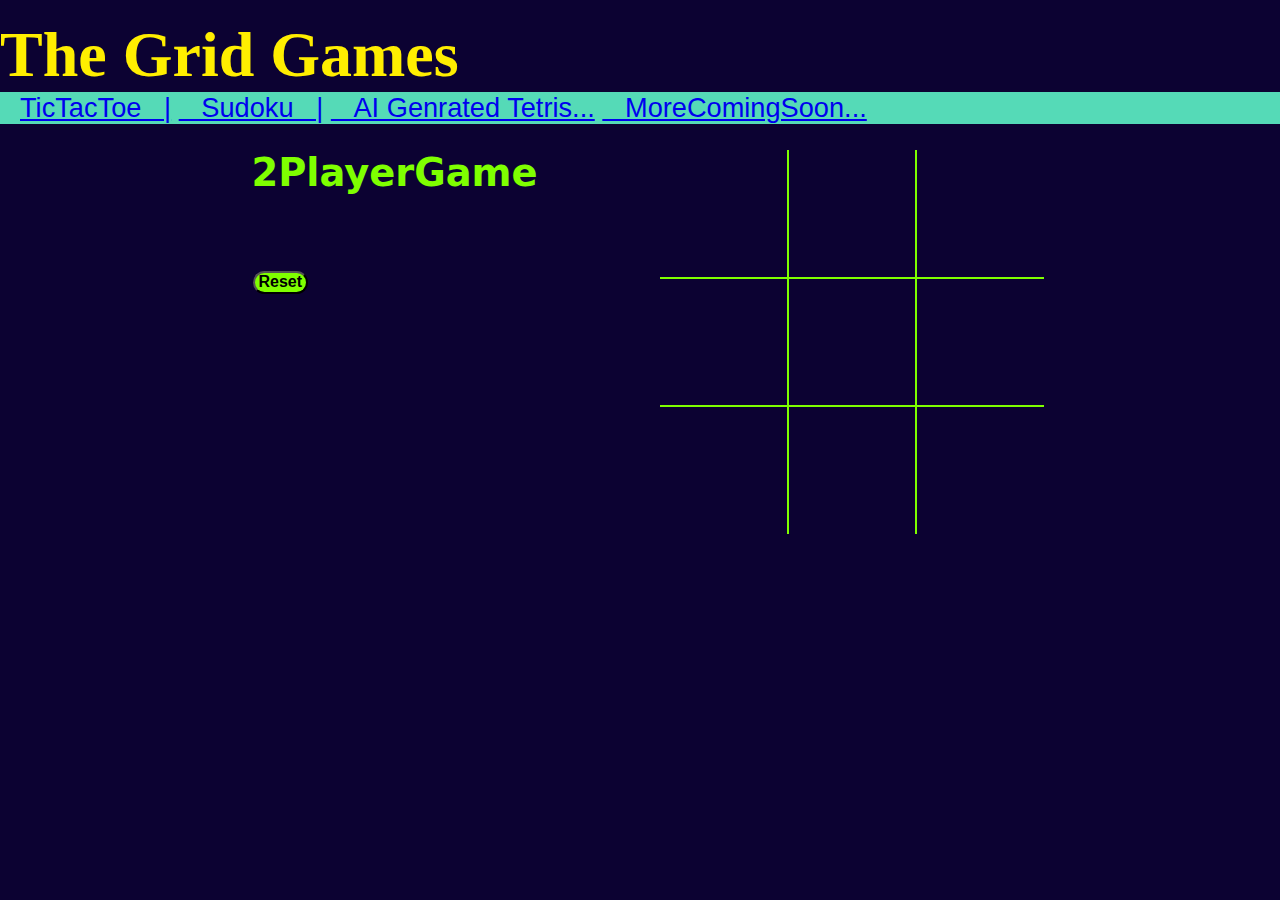
<file: index.html>
<!DOCTYPE html>
<html lang="en">
<head>
    <meta charset="UTF-8">
    <meta http-equiv="X-UA-Compatible" content="IE=edge">
    <meta name="viewport" content="width=device-width, initial-scale=1.0">
    <title>
     TicTacToe
    </title>
    <link rel="stylesheet" href="style.css">
</head>
<body><br>
    <h1>The Grid Games</h1>
    <nav>
        <ul>
     <li style="display:inline"><a href="index.html">TicTacToe&nbsp;&nbsp; |</a></li>
     <li style="display:inline"><a href="index2.html">&nbsp;&nbsp;&nbsp;Sudoku&nbsp;&nbsp; |</a></li>
     <li style="display:inline"><a href="tetris.html">&nbsp;&nbsp;&nbsp;AI Genrated Tetris...</a></li>
     <li style="display:inline"><a href="soon.html">&nbsp;&nbsp;&nbsp;MoreComingSoon...</a></li>
     </ul>
    </nav>
 <div class="gamecontainer">
    <div class="gameInfo"><h2>2PlayerGame&nbsp;&nbsp;&nbsp;&nbsp;&nbsp;&nbsp;&nbsp;&nbsp;</h2>    
        <div>
            <span class="playerTurn">&nbsp;</span>
            <button id="reset">Reset</button>
        </div>
        <div class="imgWin">
            <img src="fireworks.gif" alt="winner gif" >
        </div>
    </div>
  <div class="container">
    <div class="box bt-0 bl-0"><span class="boxtext"></span></div>
    <div class="box bt-0"><span class="boxtext"></span></div>
    <div class="box bt-0 br-0"><span class="boxtext"></span></div>
    <div class="box bl-0"><span class="boxtext"></span></div>
    <div class="box"><span class="boxtext"></span></div>
    <div class="box br-0"><span class="boxtext"></span></div>
    <div class="box bb-0 bl-0"><span class="boxtext"></span></div>
    <div class="box bb-0"><span class="boxtext"></span></div>
    <div class="box bb-0 br-0"><span class="boxtext"></span></div>
  </div>
 </div>
    <script src="script.js"></script>
</body>
</html>
</file>
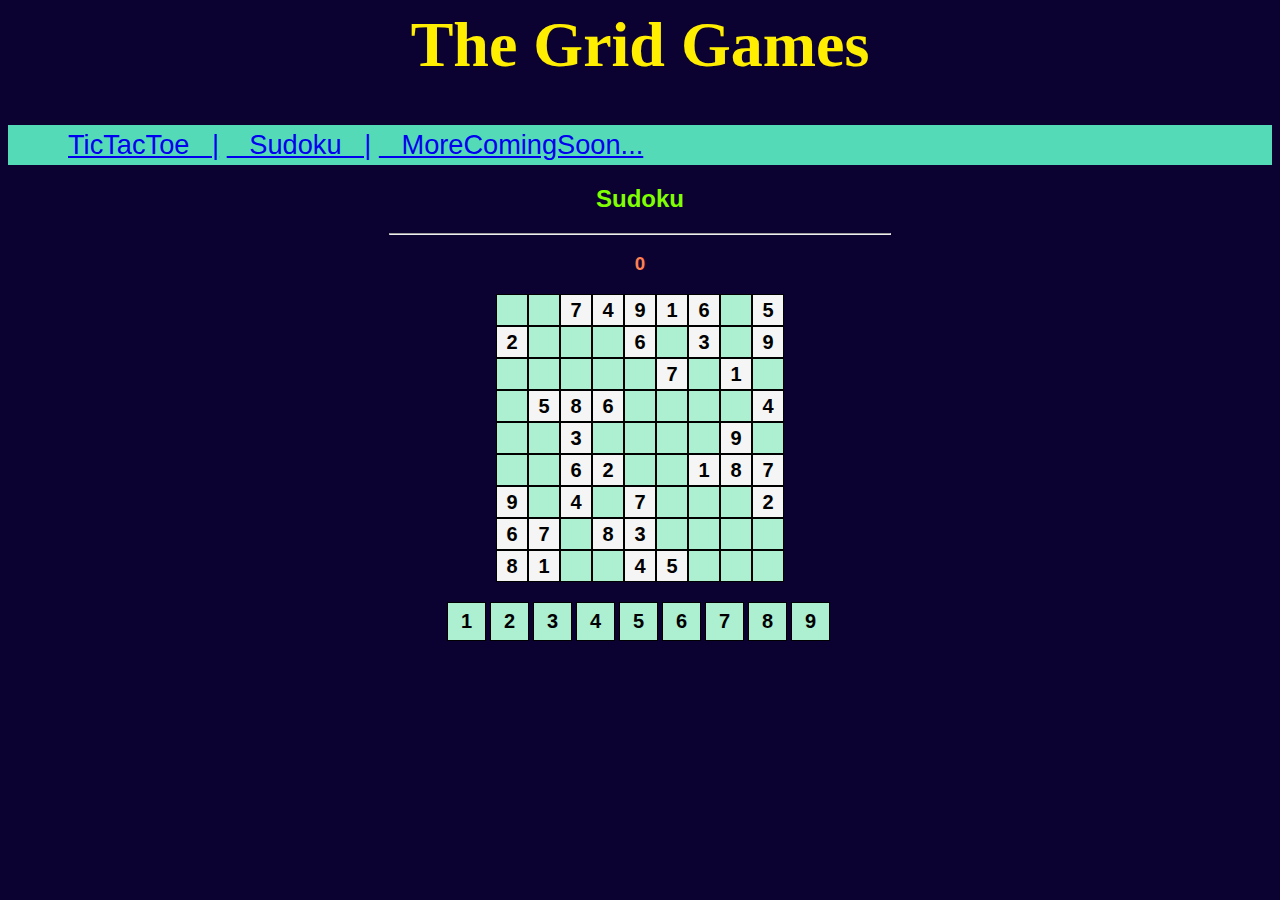
<file: index2.html>
<html>
    <head>
        <meta charset="UTF-8">
        <meta name="viewport" content="width=device-width initial-scale=1.0 user-scalable=no">
        <title>Sudoku</title>

        <link rel="stylesheet" href="sudoku.css">
        <script src="sudoku.js"></script>
    </head>

    <body>
        <h1>The Grid Games</h1>
    <nav>
        <ul>
     <li style="display:inline"><a href="index.html">TicTacToe&nbsp;&nbsp; |</a></li>
     <li style="display:inline"><a href="index2.html">&nbsp;&nbsp;&nbsp;Sudoku&nbsp;&nbsp; |</a></li>
     <li style="display:inline"><a href="soon.html">&nbsp;&nbsp;&nbsp;MoreComingSoon...</a></li>
     </ul>
    </nav>
        <h2 class="title">Sudoku</h2>
        <hr>
        <h3 id="errors">0</h3>

        <!-- 9x9 board -->
        <div id="board"></div>
        <br>
        <div id="digits">
        </div>

    </body>


</html>
</file>
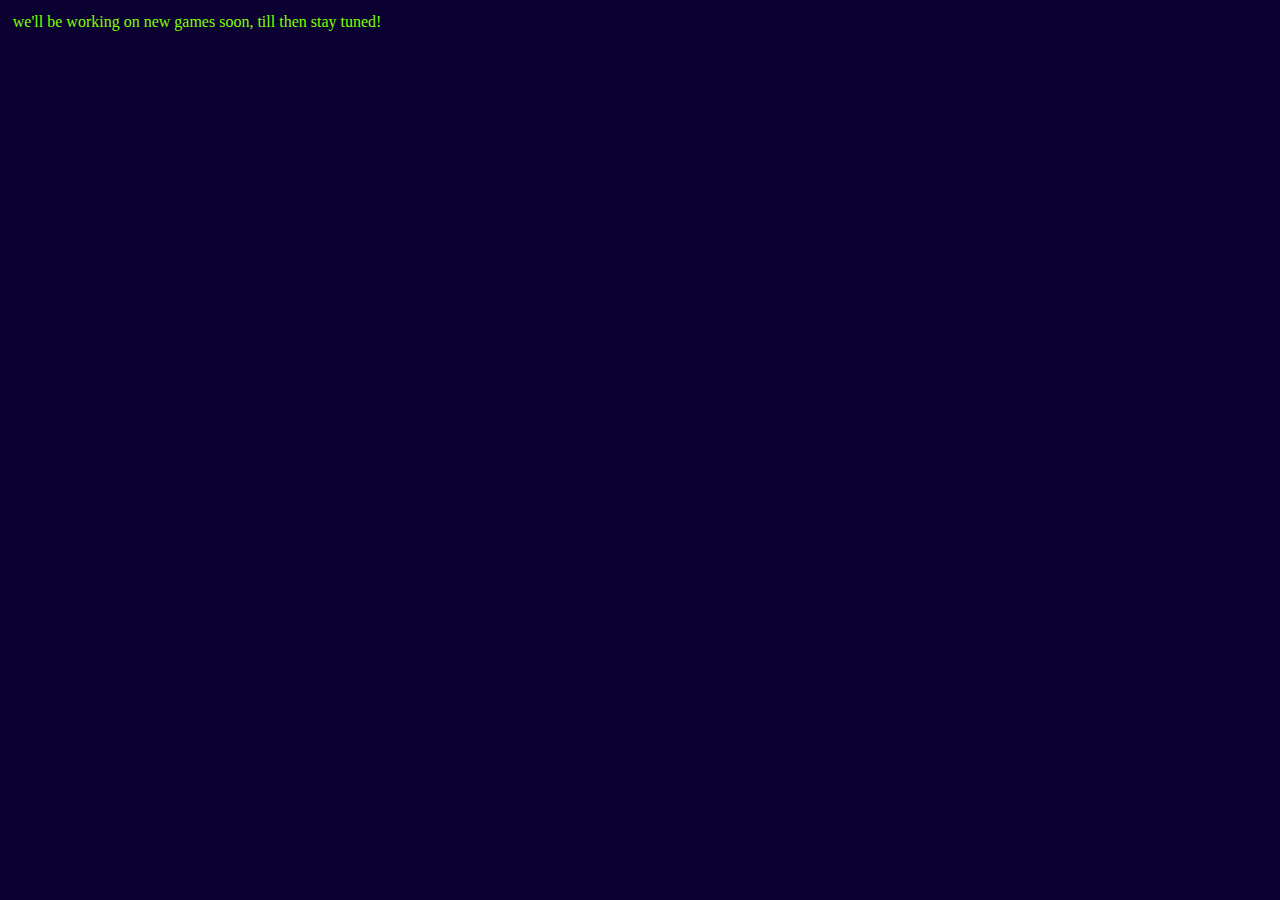
<file: soon.html>
<!DOCTYPE html>
<html lang="en">
<head>
    <meta charset="UTF-8">
    <meta http-equiv="X-UA-Compatible" content="IE=edge">
    <meta name="viewport" content="width=device-width, initial-scale=1.0">
    <title>Document</title>
    <link rel="stylesheet" href="style.css">
</head>
<body>
 <p>we'll be working on new games soon, till then stay tuned!</p>
</body>
</html>
</file>
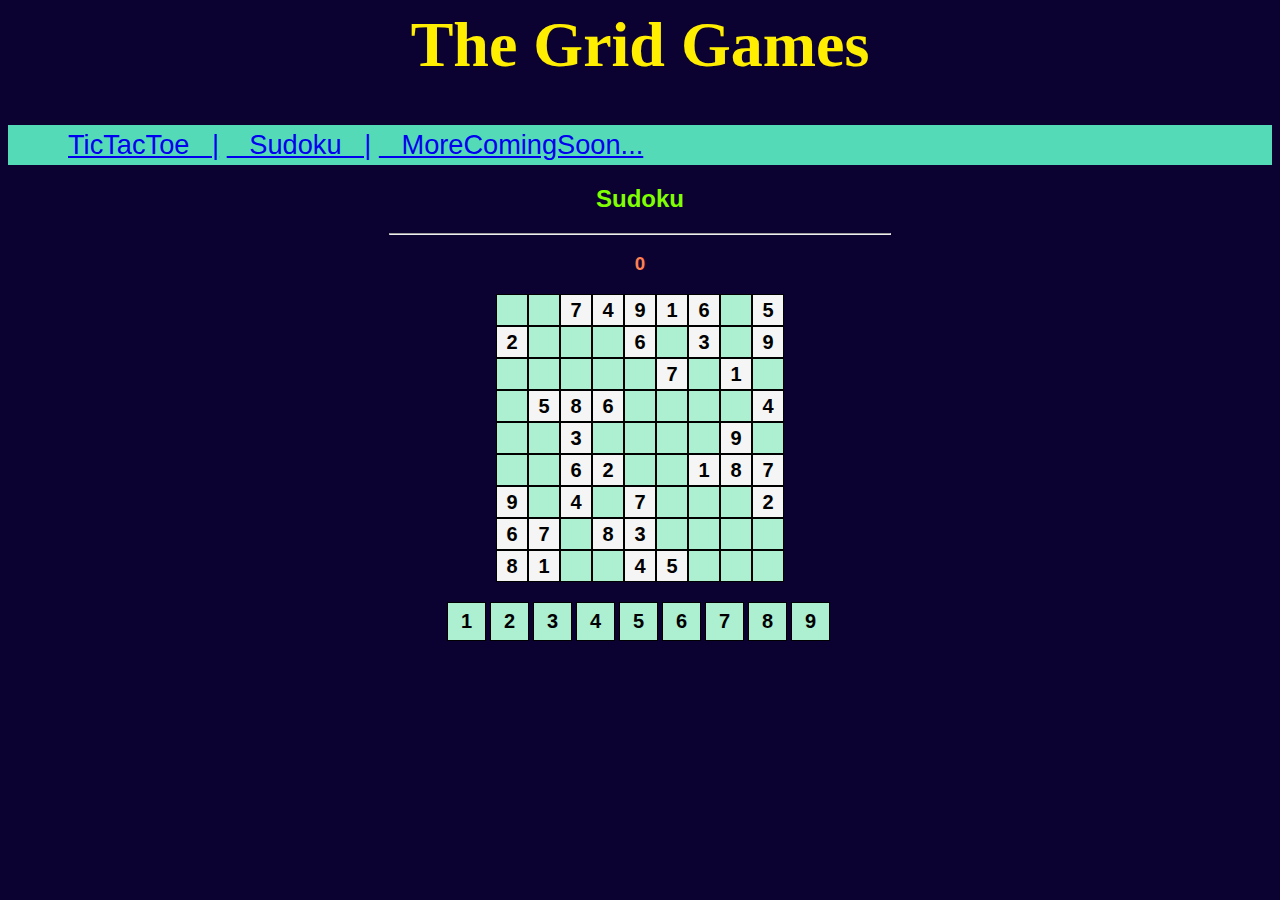
<file: sudoku.html>
<html>
    <head>
        <meta charset="UTF-8">
        <meta name="viewport" content="width=device-width initial-scale=1.0 user-scalable=no">
        <title>Sudoku</title>

        <link rel="stylesheet" href="sudoku.css">
        <script src="sudoku.js"></script>
    </head>

    <body>
        <h1>The Grid Games</h1>
    <nav>
        <ul>
     <li style="display:inline"><a href="index.html">TicTacToe&nbsp;&nbsp; |</a></li>
     <li style="display:inline"><a href="index2.html">&nbsp;&nbsp;&nbsp;Sudoku&nbsp;&nbsp; |</a></li>
     <li style="display:inline"><a href="soon.html">&nbsp;&nbsp;&nbsp;MoreComingSoon...</a></li>
     </ul>
    </nav>
        <h2 class="title">Sudoku</h2>
        <hr>
        <h3 id="errors">0</h3>

        <!-- 9x9 board -->
        <div id="board"></div>
        <br>
        <div id="digits">
        </div>

    </body>


</html>
</file>
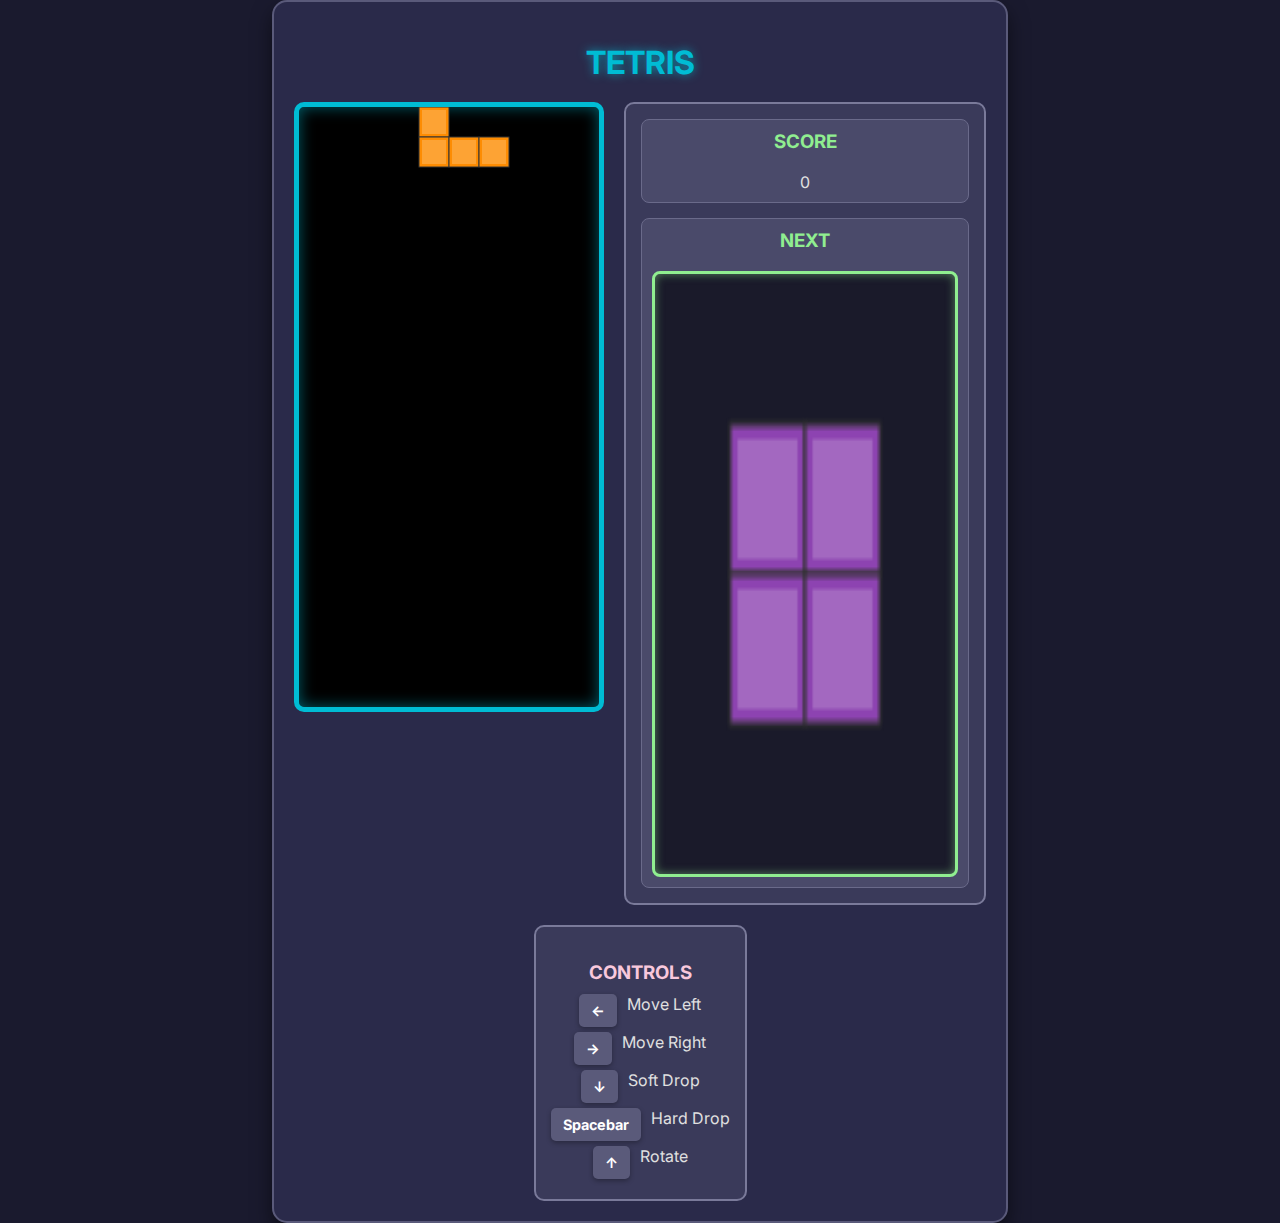
<file: tetris.html>
<!DOCTYPE html>
<html lang="en">
<head>
    <meta charset="UTF-8">
    <meta name="viewport" content="width=device-width, initial-scale=1.0">
    <title>Tetris Game</title>
    <style>
        @import url('https://fonts.googleapis.com/css2?family=Inter:wght@400;700&display=swap');

        body {
            font-family: 'Inter', sans-serif;
            display: flex;
            justify-content: center;
            align-items: center;
            min-height: 100vh;
            background-color: #1a1a2e; /* Dark background */
            color: #e0e0e0;
            margin: 0;
            overflow: hidden; /* Prevent scrollbars */
        }

        .game-container {
            display: flex;
            flex-direction: column;
            align-items: center;
            background-color: #2a2a4a; /* Slightly lighter background for the container */
            padding: 20px;
            border-radius: 15px;
            box-shadow: 0 10px 20px rgba(0, 0, 0, 0.5);
            border: 2px solid #5a5a7a;
            max-width: 90%; /* Responsive width */
        }

        h1 {
            color: #00bcd4; /* Cyan-like color */
            margin-bottom: 20px;
            text-shadow: 0 0 10px rgba(0, 188, 212, 0.7);
        }

        .game-area {
            display: flex;
            gap: 20px;
            flex-wrap: wrap; /* Allow wrapping on smaller screens */
            justify-content: center;
            align-items: flex-start;
        }

        canvas {
            background-color: #000;
            border: 5px solid #00bcd4;
            display: block;
            border-radius: 10px;
            box-shadow: inset 0 0 15px rgba(0, 188, 212, 0.5);
            image-rendering: crisp-edges; /* For pixel art look */
            image-rendering: -moz-crisp-edges;
            image-rendering: -webkit-optimize-contrast;
            width: 300px; /* Base width */
            height: 600px; /* Base height (20 rows * 30px per block) */
        }

        .game-info {
            display: flex;
            flex-direction: column;
            gap: 15px;
            background-color: #3a3a5a;
            padding: 15px;
            border-radius: 10px;
            border: 2px solid #7a7a9a;
            min-width: 150px;
            align-items: center;
            text-align: center;
        }

        .info-box {
            background-color: #4a4a6a;
            padding: 10px;
            border-radius: 8px;
            width: 100%;
            box-sizing: border-box;
            border: 1px solid #6a6a8a;
        }

        .info-box h3 {
            margin-top: 0;
            color: #90ee90; /* Light green */
        }

        #nextPieceCanvas {
            background-color: #1a1a2a;
            border: 3px solid #90ee90;
            border-radius: 8px;
            box-shadow: inset 0 0 10px rgba(144, 238, 144, 0.5);
        }

        .controls {
            margin-top: 20px;
            background-color: #3a3a5a;
            padding: 15px;
            border-radius: 10px;
            border: 2px solid #7a7a9a;
            text-align: center;
        }

        .controls h3 {
            color: #f8c8dc; /* Light pink */
            margin-bottom: 10px;
        }

        .control-row {
            display: flex;
            justify-content: center;
            gap: 10px;
            margin-bottom: 5px;
        }

        .key {
            background-color: #5a5a7a;
            color: #fff;
            padding: 8px 12px;
            border-radius: 5px;
            font-weight: bold;
            font-size: 0.9em;
            box-shadow: 0 2px 5px rgba(0, 0, 0, 0.3);
        }

        .game-over-overlay {
            position: absolute;
            top: 0;
            left: 0;
            width: 100%;
            height: 100%;
            background-color: rgba(0, 0, 0, 0.8);
            display: flex;
            justify-content: center;
            align-items: center;
            z-index: 10;
            flex-direction: column;
            gap: 20px;
            text-align: center;
        }

        .game-over-message {
            color: #ff4500; /* Orange-red */
            font-size: 3em;
            font-weight: bold;
            text-shadow: 0 0 15px rgba(255, 69, 0, 0.8);
        }

        .restart-button {
            background-color: #00bcd4;
            color: white;
            padding: 15px 30px;
            border: none;
            border-radius: 8px;
            font-size: 1.2em;
            cursor: pointer;
            transition: background-color 0.3s ease, transform 0.2s ease, box-shadow 0.3s ease;
            box-shadow: 0 5px 10px rgba(0, 188, 212, 0.4);
        }

        .restart-button:hover {
            background-color: #0097a7;
            transform: translateY(-2px);
            box-shadow: 0 7px 12px rgba(0, 188, 212, 0.6);
        }

        .restart-button:active {
            transform: translateY(0);
            box-shadow: 0 3px 8px rgba(0, 188, 212, 0.4);
        }

        @media (max-width: 768px) {
            .game-area {
                flex-direction: column;
                align-items: center;
            }

            canvas {
                width: 240px; /* Smaller board for mobile */
                height: 480px; /* 20 rows * 24px */
            }

            .game-info {
                width: 90%;
                margin-top: 20px;
            }

            h1 {
                font-size: 1.8em;
            }

            .game-over-message {
                font-size: 2em;
            }

            .restart-button {
                padding: 10px 20px;
                font-size: 1em;
            }
        }
    </style>
</head>
<body>
    <div class="game-container">
        <h1>TETRIS</h1>
        <div class="game-area">
            <canvas id="tetrisCanvas" width="300" height="600"></canvas>
            <div class="game-info">
                <div class="info-box">
                    <h3>SCORE</h3>
                    <div id="score">0</div>
                </div>
                <div class="info-box">
                    <h3>NEXT</h3>
                    <canvas id="nextPieceCanvas" width="120" height="120"></canvas>
                </div>
            </div>
        </div>
        <div class="controls">
            <h3>CONTROLS</h3>
            <div class="control-row">
                <span class="key">←</span>
                <span>Move Left</span>
            </div>
            <div class="control-row">
                <span class="key">→</span>
                <span>Move Right</span>
            </div>
            <div class="control-row">
                <span class="key">↓</span>
                <span>Soft Drop</span>
            </div>
            <div class="control-row">
                <span class="key">Spacebar</span>
                <span>Hard Drop</span>
            </div>
            <div class="control-row">
                <span class="key">↑</span>
                <span>Rotate</span>
            </div>
        </div>
    </div>

    <script>
        // Get the main game canvas and its context
        const canvas = document.getElementById('tetrisCanvas');
        const ctx = canvas.getContext('2d');

        // Get the next piece canvas and its context
        const nextPieceCanvas = document.getElementById('nextPieceCanvas');
        const nextCtx = nextPieceCanvas.getContext('2d');

        // Get the score display element
        const scoreElement = document.getElementById('score');

        // Define game constants
        const COLS = 10; // Number of columns on the board
        const ROWS = 20; // Number of rows on the board
        const BLOCK_SIZE = 30; // Size of each block in pixels

        // Colors for different tetrominoes
        const COLORS = [
            null, // 0 - Empty
            '#00bcd4', // 1 - I (Cyan)
            '#fd8c02', // 2 - O (Orange)
            '#f7a602', // 3 - T (Yellow-Orange)
            '#8d43b1', // 4 - S (Purple)
            '#eb402f', // 5 - Z (Red)
            '#007bff', // 6 - J (Blue)
            '#27ae60', // 7 - L (Green)
        ];

        // Tetromino shapes (matrices)
        const TETROMINOES = {
            'I': [[0,0,0,0], [1,1,1,1], [0,0,0,0], [0,0,0,0]],
            'J': [[2,0,0], [2,2,2], [0,0,0]],
            'L': [[0,0,3], [3,3,3], [0,0,0]],
            'O': [[4,4], [4,4]],
            'S': [[0,5,5], [5,5,0], [0,0,0]],
            'T': [[0,6,0], [6,6,6], [0,0,0]],
            'Z': [[7,7,0], [0,7,7], [0,0,0]]
        };

        let board = []; // The game board
        let currentPiece; // The currently falling piece
        let nextPiece; // The next piece to fall
        let score = 0; // Player's score
        let gameOver = false; // Game over flag
        let dropInterval; // Interval for piece dropping
        let lastDropTime = 0; // Timestamp of the last drop
        let dropSpeed = 1000; // Time in ms before piece drops automatically

        // --- Game Initialization ---

        /**
         * Initializes the game board with empty cells.
         */
        function initBoard() {
            for (let row = 0; row < ROWS; row++) {
                board[row] = [];
                for (let col = 0; col < COLS; col++) {
                    board[row][col] = 0; // 0 represents an empty cell
                }
            }
        }

        /**
         * Generates a random tetromino.
         * @returns {Object} An object representing the new piece.
         */
        function generatePiece() {
            const pieceTypes = Object.keys(TETROMINOES);
            const randomType = pieceTypes[Math.floor(Math.random() * pieceTypes.length)];
            const matrix = TETROMINOES[randomType];
            const colorId = Object.keys(TETROMINOES).indexOf(randomType) + 1; // Get color ID based on index

            return {
                matrix: matrix,
                x: Math.floor(COLS / 2) - Math.floor(matrix[0].length / 2), // Start in the middle
                y: 0, // Start at the top
                color: COLORS[colorId],
                colorId: colorId // Store color ID for board
            };
        }

        /**
         * Spawns a new piece, setting currentPiece and nextPiece.
         * Checks for game over condition.
         */
        function spawnPiece() {
            if (!nextPiece) {
                nextPiece = generatePiece();
            }
            currentPiece = nextPiece;
            nextPiece = generatePiece();
            drawNextPiece(); // Update the next piece display

            // Check for game over immediately after spawning
            if (checkCollision(0, 0, currentPiece.matrix)) {
                gameOver = true;
                showGameOverScreen();
            }
        }

        // --- Drawing Functions ---

        /**
         * Draws a single block on the canvas.
         * @param {number} x - X coordinate of the block.
         * @param {number} y - Y coordinate of the block.
         * @param {string} color - Color of the block.
         */
        function drawBlock(context, x, y, color) {
            if (color === null) return; // Don't draw empty blocks

            context.fillStyle = color;
            context.fillRect(x * BLOCK_SIZE, y * BLOCK_SIZE, BLOCK_SIZE, BLOCK_SIZE);
            context.strokeStyle = '#333'; // Darker border for depth
            context.lineWidth = 1;
            context.strokeRect(x * BLOCK_SIZE, y * BLOCK_SIZE, BLOCK_SIZE, BLOCK_SIZE);

            // Add a lighter inner square for highlight/shine effect
            context.fillStyle = 'rgba(255, 255, 255, 0.2)';
            context.fillRect(x * BLOCK_SIZE + 3, y * BLOCK_SIZE + 3, BLOCK_SIZE - 6, BLOCK_SIZE - 6);
        }

        /**
         * Draws the entire game board.
         */
        function drawBoard() {
            // Clear the canvas
            ctx.clearRect(0, 0, canvas.width, canvas.height);

            // Draw existing blocks on the board
            for (let row = 0; row < ROWS; row++) {
                for (let col = 0; col < COLS; col++) {
                    if (board[row][col] !== 0) {
                        drawBlock(ctx, col, row, COLORS[board[row][col]]);
                    }
                }
            }

            // Draw the current falling piece
            if (currentPiece && !gameOver) {
                currentPiece.matrix.forEach((row, r) => {
                    row.forEach((value, c) => {
                        if (value !== 0) {
                            drawBlock(ctx, currentPiece.x + c, currentPiece.y + r, currentPiece.color);
                        }
                    });
                });
            }
        }

        /**
         * Draws the next piece on the next piece canvas.
         */
        function drawNextPiece() {
            nextCtx.clearRect(0, 0, nextPieceCanvas.width, nextPieceCanvas.height);
            if (nextPiece) {
                // Center the piece in the preview canvas
                const pieceWidth = nextPiece.matrix[0].length * BLOCK_SIZE;
                const pieceHeight = nextPiece.matrix.length * BLOCK_SIZE;
                const startX = (nextPieceCanvas.width - pieceWidth) / 2;
                const startY = (nextPieceCanvas.height - pieceHeight) / 2;

                nextPiece.matrix.forEach((row, r) => {
                    row.forEach((value, c) => {
                        if (value !== 0) {
                            nextCtx.fillStyle = nextPiece.color;
                            nextCtx.fillRect(startX + c * BLOCK_SIZE, startY + r * BLOCK_SIZE, BLOCK_SIZE, BLOCK_SIZE);
                            nextCtx.strokeStyle = '#333';
                            nextCtx.lineWidth = 1;
                            nextCtx.strokeRect(startX + c * BLOCK_SIZE, startY + r * BLOCK_SIZE, BLOCK_SIZE, BLOCK_SIZE);

                            nextCtx.fillStyle = 'rgba(255, 255, 255, 0.2)';
                            nextCtx.fillRect(startX + c * BLOCK_SIZE + 3, startY + r * BLOCK_SIZE + 3, BLOCK_SIZE - 6, BLOCK_SIZE - 6);
                        }
                    });
                });
            }
        }

        // --- Game Logic ---

        /**
         * Checks for collision with boundaries or existing blocks.
         * @param {number} offsetX - Horizontal offset for collision check.
         * @param {number} offsetY - Vertical offset for collision check.
         * @param {Array<Array<number>>} matrix - The piece matrix to check collision for.
         * @returns {boolean} True if a collision occurs, false otherwise.
         */
        function checkCollision(offsetX, offsetY, matrix) {
            for (let row = 0; row < matrix.length; row++) {
                for (let col = 0; col < matrix[row].length; col++) {
                    if (matrix[row][col] !== 0) {
                        const newX = currentPiece.x + col + offsetX;
                        const newY = currentPiece.y + row + offsetY;

                        // Check board boundaries
                        if (newX < 0 || newX >= COLS || newY >= ROWS) {
                            return true; // Collision with wall or bottom
                        }
                        // Check if hitting an existing block (ignore cells above the top of the board)
                        if (newY >= 0 && board[newY][newX] !== 0) {
                            return true; // Collision with existing block
                        }
                    }
                }
            }
            return false;
        }

        /**
         * Rotates a matrix (tetromino).
         * @param {Array<Array<number>>} matrix - The matrix to rotate.
         * @returns {Array<Array<number>>} The rotated matrix.
         */
        function rotate(matrix) {
            const N = matrix.length - 1;
            const result = matrix.map((row, i) =>
                row.map((val, j) => matrix[N - j][i])
            );
            return result;
        }

        /**
         * Locks the current piece into the board.
         */
        function lockPiece() {
            currentPiece.matrix.forEach((row, r) => {
                row.forEach((value, c) => {
                    if (value !== 0) {
                        // Ensure coordinates are within board bounds (should be due to collision checks)
                        if (currentPiece.y + r >= 0 && currentPiece.y + r < ROWS &&
                            currentPiece.x + c >= 0 && currentPiece.x + c < COLS) {
                            board[currentPiece.y + r][currentPiece.x + c] = currentPiece.colorId;
                        }
                    }
                });
            });
            clearLines(); // Check for and clear full lines
            spawnPiece(); // Spawn a new piece
        }

        /**
         * Clears any completed lines from the board.
         * Updates score.
         */
        function clearLines() {
            let linesCleared = 0;
            for (let row = ROWS - 1; row >= 0; row--) {
                // Check if the current row is full
                if (board[row].every(cell => cell !== 0)) {
                    // Remove the full row
                    board.splice(row, 1);
                    // Add a new empty row at the top
                    board.unshift(Array(COLS).fill(0));
                    linesCleared++;
                    row++; // Recheck the current row as the content has shifted down
                }
            }
            if (linesCleared > 0) {
                updateScore(linesCleared);
            }
        }

        /**
         * Updates the player's score based on lines cleared.
         * @param {number} lines - Number of lines cleared.
         */
        function updateScore(lines) {
            // Basic scoring: 100 for 1 line, 300 for 2, 500 for 3, 800 for 4 (Tetris!)
            const scoreMultiplier = [0, 100, 300, 500, 800];
            score += scoreMultiplier[lines] || 0;
            scoreElement.textContent = score;
        }

        // --- Game Controls ---

        /**
         * Moves the current piece horizontally.
         * @param {number} direction - -1 for left, 1 for right.
         */
        function movePiece(direction) {
            if (gameOver) return;
            if (!checkCollision(direction, 0, currentPiece.matrix)) {
                currentPiece.x += direction;
            }
            drawBoard();
        }

        /**
         * Rotates the current piece.
         */
        function rotatePiece() {
            if (gameOver) return;
            const rotatedMatrix = rotate(currentPiece.matrix);

            // Wall kick logic: try to shift piece if rotation causes collision
            // Simple wall kick for now (more complex systems exist)
            const originalX = currentPiece.x;
            let kick = 0;
            while (checkCollision(kick, 0, rotatedMatrix)) {
                kick = (kick > 0) ? -(kick + 1) : -(kick - 1); // Try left, right, left...
                if (Math.abs(kick) > currentPiece.matrix[0].length) { // Max kick distance
                    kick = 0; // Can't rotate
                    return;
                }
            }
            currentPiece.x += kick;
            currentPiece.matrix = rotatedMatrix;
            drawBoard();
        }

        /**
         * Makes the piece drop one step.
         * Locks if it hits bottom or another block.
         */
        function dropPiece() {
            if (gameOver) return;
            if (!checkCollision(0, 1, currentPiece.matrix)) {
                currentPiece.y++;
            } else {
                lockPiece();
            }
            drawBoard();
        }

        /**
         * Hard drops the piece to the bottom instantly.
         */
        function hardDrop() {
            if (gameOver) return;
            while (!checkCollision(0, 1, currentPiece.matrix)) {
                currentPiece.y++;
                score += 2; // Score for hard drop
            }
            scoreElement.textContent = score;
            lockPiece();
            drawBoard();
        }

        /**
         * Handles keyboard input for game controls.
         * @param {KeyboardEvent} event - The keyboard event.
         */
        function handleKeyPress(event) {
            if (gameOver) {
                // If game over, only allow restart
                if (event.code === 'Enter' || event.code === 'Space') {
                    restartGame();
                }
                return;
            }

            switch (event.code) {
                case 'ArrowLeft':
                    movePiece(-1);
                    break;
                case 'ArrowRight':
                    movePiece(1);
                    break;
                case 'ArrowDown':
                    dropPiece(); // Soft drop
                    score += 1; // Score for soft drop
                    scoreElement.textContent = score;
                    break;
                case 'ArrowUp':
                    rotatePiece();
                    break;
                case 'Space':
                    event.preventDefault(); // Prevent page scrolling
                    hardDrop();
                    break;
                default:
                    break;
            }
        }

        // --- Game Loop ---

        /**
         * The main game animation loop.
         * Drops pieces automatically and updates the board.
         * @param {DOMHighResTimeStamp} currentTime - The current time provided by requestAnimationFrame.
         */
        function gameLoop(currentTime = 0) {
            if (gameOver) return;

            const deltaTime = currentTime - lastDropTime;
            if (deltaTime > dropSpeed) {
                dropPiece();
                lastDropTime = currentTime;
            }

            drawBoard();
            requestAnimationFrame(gameLoop);
        }

        // --- Game State Management ---

        /**
         * Shows the game over screen.
         */
        function showGameOverScreen() {
            const overlay = document.createElement('div');
            overlay.className = 'game-over-overlay';
            overlay.innerHTML = `
                <div class="game-over-message">GAME OVER!</div>
                <button class="restart-button">Restart Game</button>
            `;
            document.body.appendChild(overlay);

            // Add event listener for the restart button
            overlay.querySelector('.restart-button').addEventListener('click', restartGame);
        }

        /**
         * Removes the game over screen.
         */
        function hideGameOverScreen() {
            const overlay = document.querySelector('.game-over-overlay');
            if (overlay) {
                overlay.remove();
            }
        }

        /**
         * Restarts the game.
         */
        function restartGame() {
            hideGameOverScreen();
            gameOver = false;
            score = 0;
            scoreElement.textContent = score;
            initBoard();
            nextPiece = null; // Reset next piece so a new one is generated
            spawnPiece(); // Start with a new piece
            lastDropTime = 0; // Reset timer for immediate first drop
            // Re-start the animation loop (it stops if gameOver is true)
            gameLoop();
        }

        // --- Event Listeners and Initial Call ---
        window.addEventListener('keydown', handleKeyPress);

        // Start the game when the window loads
        window.onload = function() {
            restartGame(); // Use restartGame to initialize everything
        };
    </script>
</body>
</html>
</file>
<file: style.css>
*{
    margin: 0%;
    padding: 0;
 }
 body{
    background-color: rgb(12, 2, 50);
 }
 h1{
    color: rgb(255, 238, 0);
    font-size: 64px;
 }
 p{
    color: chartreuse;
    margin: 1%;
 }
 nav{
    background-color: rgb(85, 218, 183);
    height: 300%;
    font-size: 170%;
    display: flex;
    align-items: center;
    padding: 0 20px;
    font-family: Impact, Haettenschweiler, 'Arial Narrow Bold', sans-serif;
 }
 nav ul{
    list-style-type: square;
}

 .gamecontainer{
  display: flex;
  color: chartreuse;
  justify-content: center;
  margin-top: 2%;
 }
.container{
    display: grid;
    grid-template-rows: repeat(3,10vw);
    grid-template-columns: repeat(3,10vw);
    position: relative;
}
.box{
    border: 1px solid chartreuse;
    display: flex;
    justify-content: center;
    align-items: center;
    font-size: 6vw;
    font-family: 'Franklin Gothic Medium', 'Arial Narrow', Arial, sans-serif;
    cursor: pointer;
}
.box:hover{
    background-color: rgb(122, 173, 186);
}
.gameInfo{
    padding: 0 15px;
    font-family: system-ui, -apple-system, BlinkMacSystemFont, 'Segoe UI', Roboto, Oxygen, Ubuntu, Cantarell, 'Open Sans', 'Helvetica Neue', sans-serif;
    font-size: 2vw;
}
.playerTurn{
    font-size: 5vw;
}
.imgWin img{
    width: 0;
    transition: width 1s ease-in-out;
    position: absolute;
}
.br-0{
    border-right: 0;
}
.bl-0{
    border-left: 0;
}
.bt-0{
    border-top: 0;
}
.bb-0{
    border-bottom: 0;
}
#reset{
    margin: 2px;
    padding: 3px;
    width: 55px;
    height: 23px;
    font-size: medium;
    display: flex;
    align-items: center;
    font-weight: 550;
    background-color: chartreuse;
    border-radius: 46px;
}
</file>
<file: sudoku.css>
@media (min-width:610px) and (max-width: 768px) {
    
    #board {
        width: 80%;
        /* padding-bottom: 80%; */
        
    }

    #digits {
        width: 80%;
       
    }
}



/*
upper updates
*/



body {
    font-family: Arial, Helvetica, sans-serif;
    text-align: center;
    background-color: rgb(12, 2, 50);
}
h1{
    color: rgb(255, 238, 0);
    font-size: 64px;
    font-weight: bold;
    font-family: 'Times New Roman', Times, serif;
 }
.title {
    color: chartreuse;

}
nav{
    background-color: rgb(85, 218, 183);
    height: 40px;
    font-size: 170%;
    display: flex;
    align-items: center;
    padding: 0 20px;
    font-family: Impact, 'Haettenschweiler', 'Arial Narrow Bold', sans-serif;
 }
hr {
    width: 500px;
}

#errors {
    color: coral;
}

#board {
    width: 90%;
    max-width: 288px;
    height: 288px;
    background-color:#ADEFD1FF;

    margin: 0 auto;
    display: flex;
    flex-wrap: wrap;
}

.tile {
    width: 30px; 
    height: 30px;
    border: 1px solid black;

    /* Text */
    font-size: 20px;
    font-weight: bold;
    display: flex;
    justify-content: center;
    align-items: center;
}

#digits {  /*this is the number row below the gameboard*/
    width: 90%;
    max-width: 390px;
    height: 50px;
    margin: auto;
    display: flex;
    flex-wrap: wrap;
}

.number { /* numbers of the row below the gameboard*/
    width: 37px; 
    height: 37px;
    border: 1px solid black;
    margin: 2px;
    background-color: #ADEFD1FF;

    /* Text */
    font-size: 20px;
    font-weight: bold;
    display: flex;
    justify-content: center;
    align-items: center;
}

.number-selected {
    background-color: white;
}

.tile-start {
    background-color: whitesmoke;
}

.horizontal-line {
    border-bottom: 1px solid black;
}

.vertical-line {
    border-right: 1px solid black;
}
</file>
